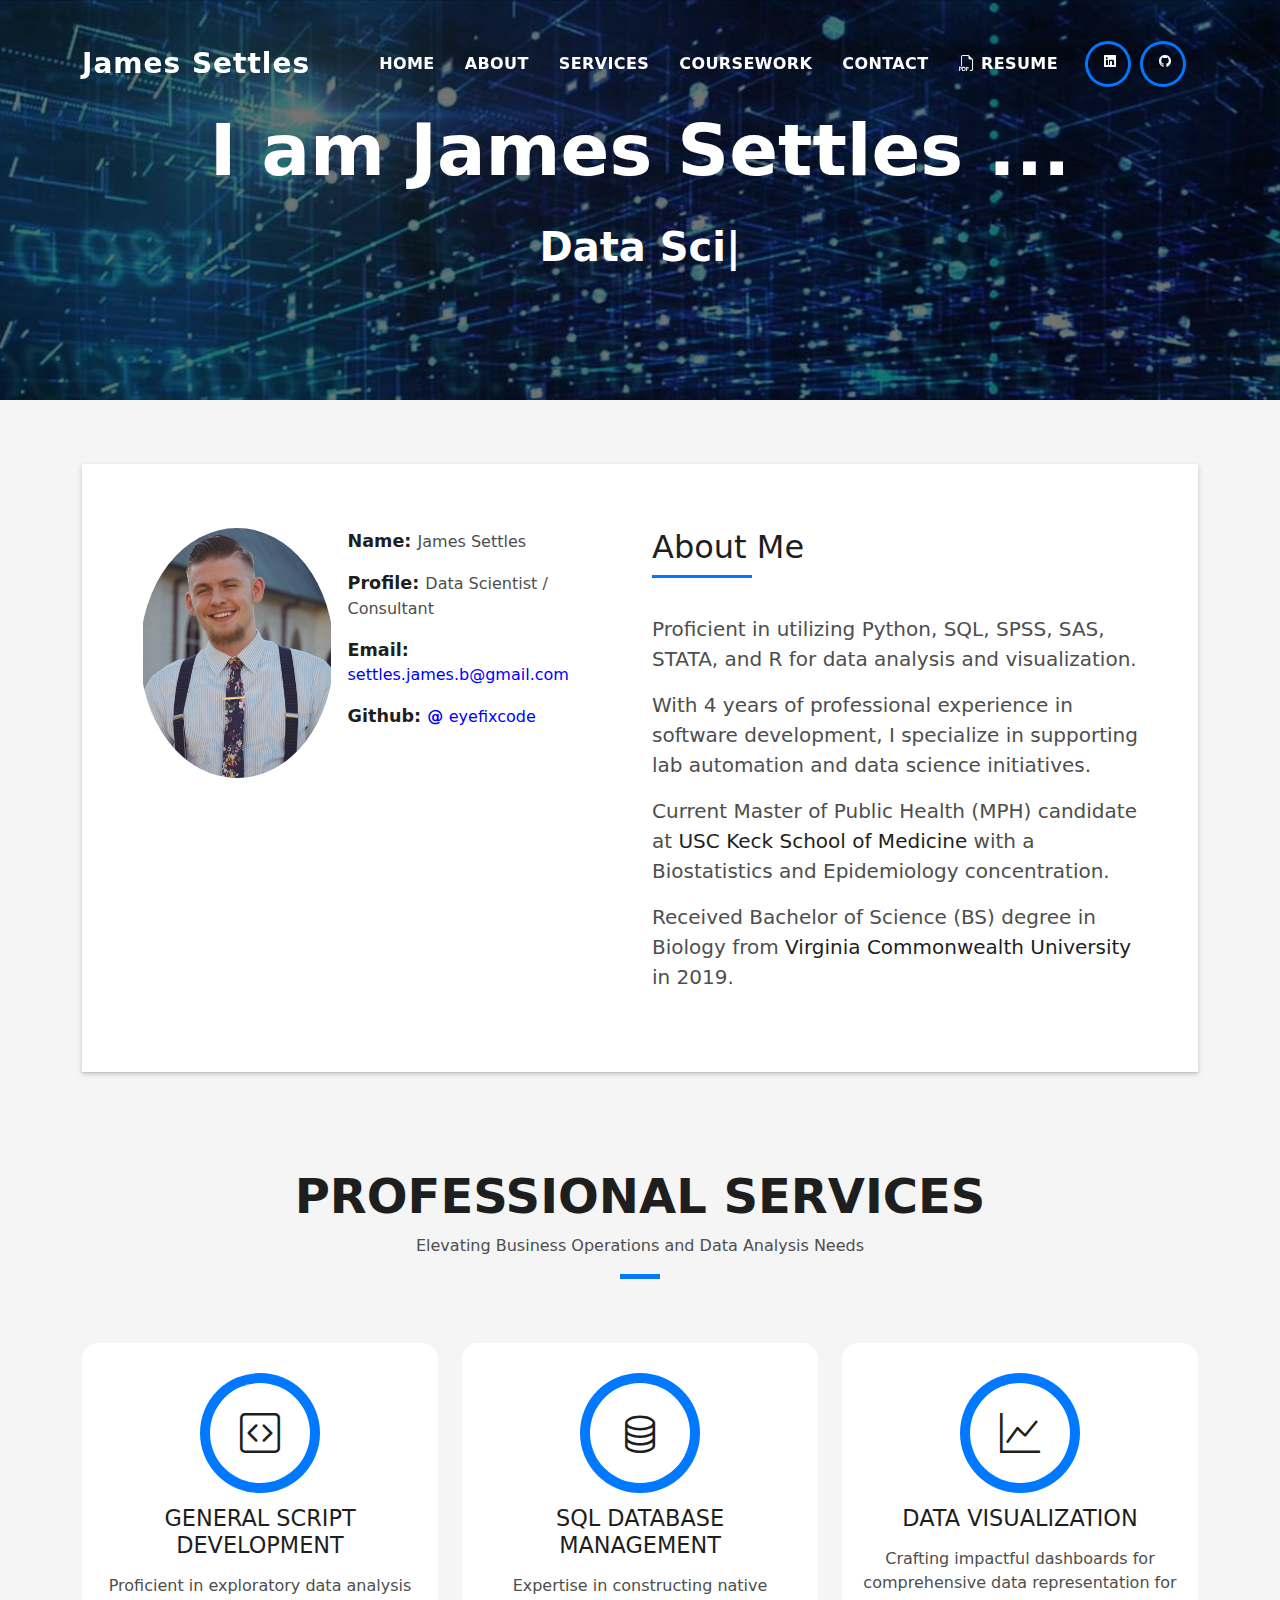
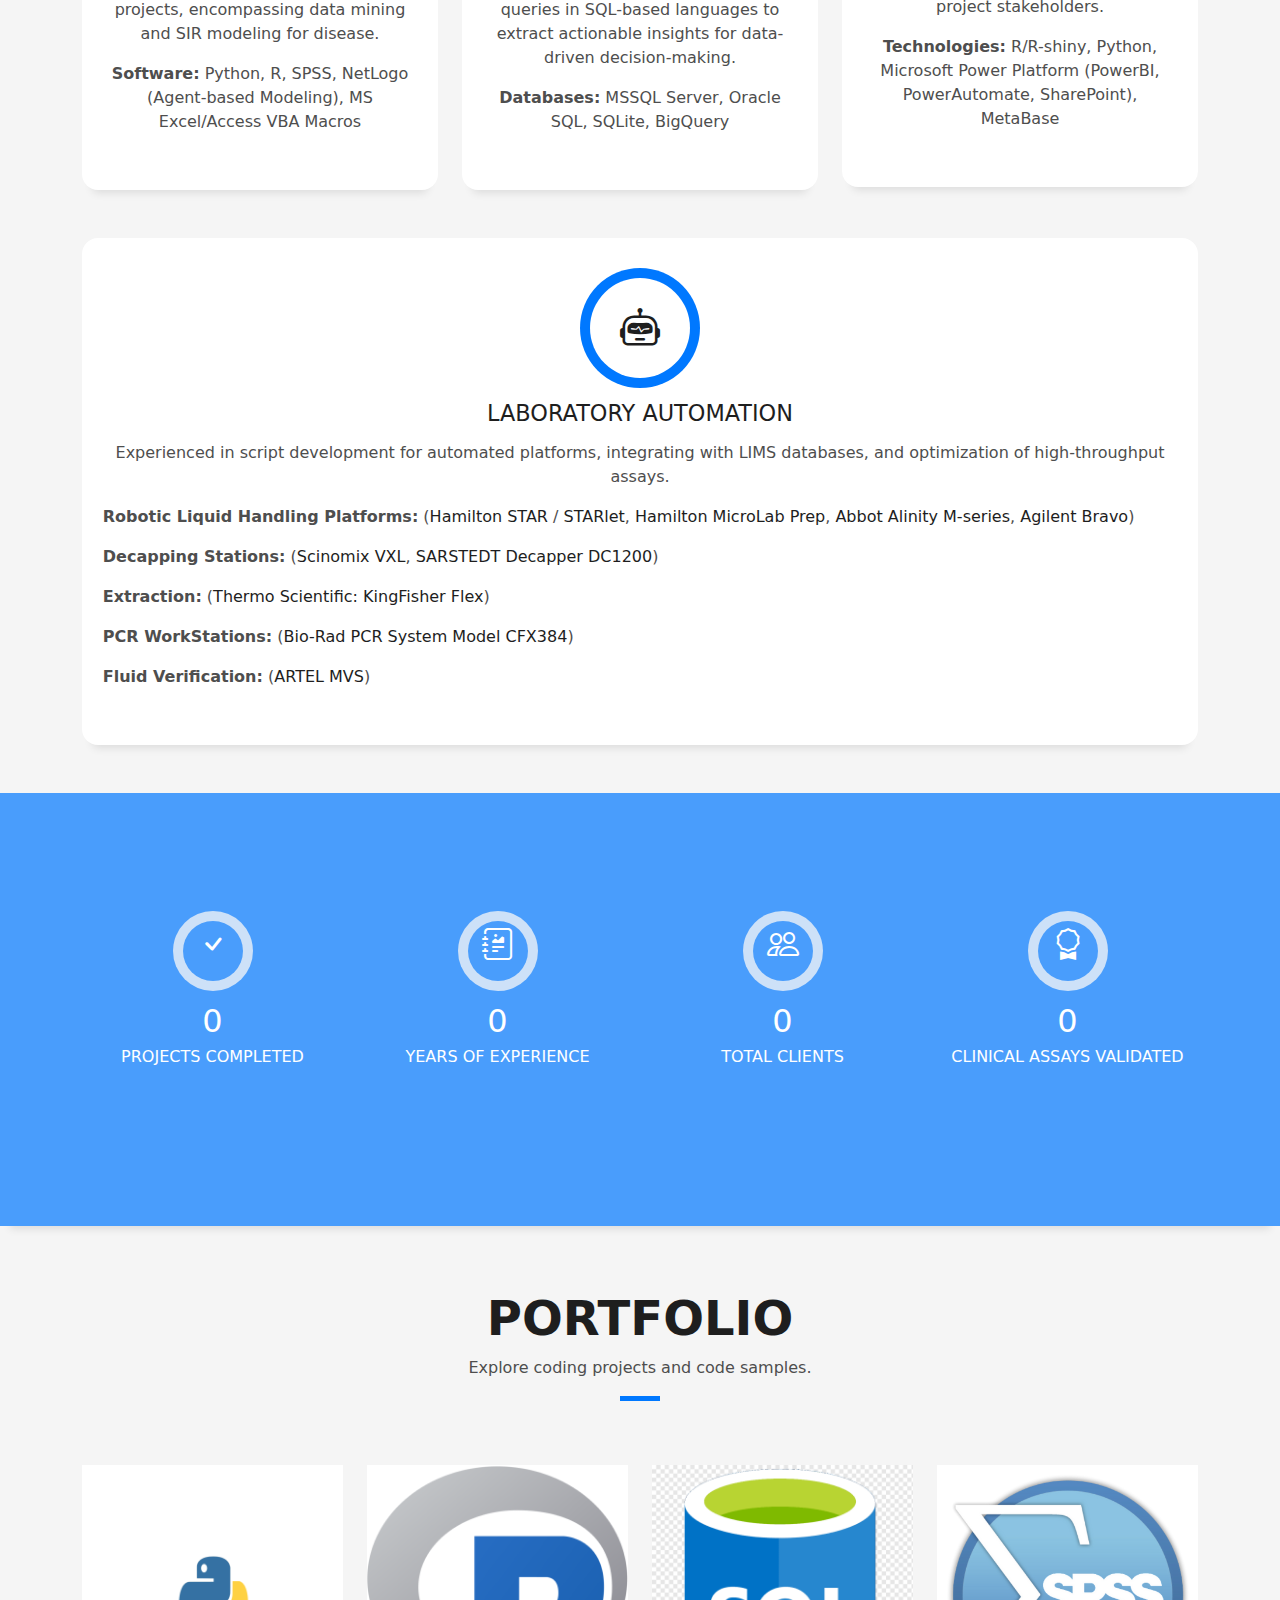
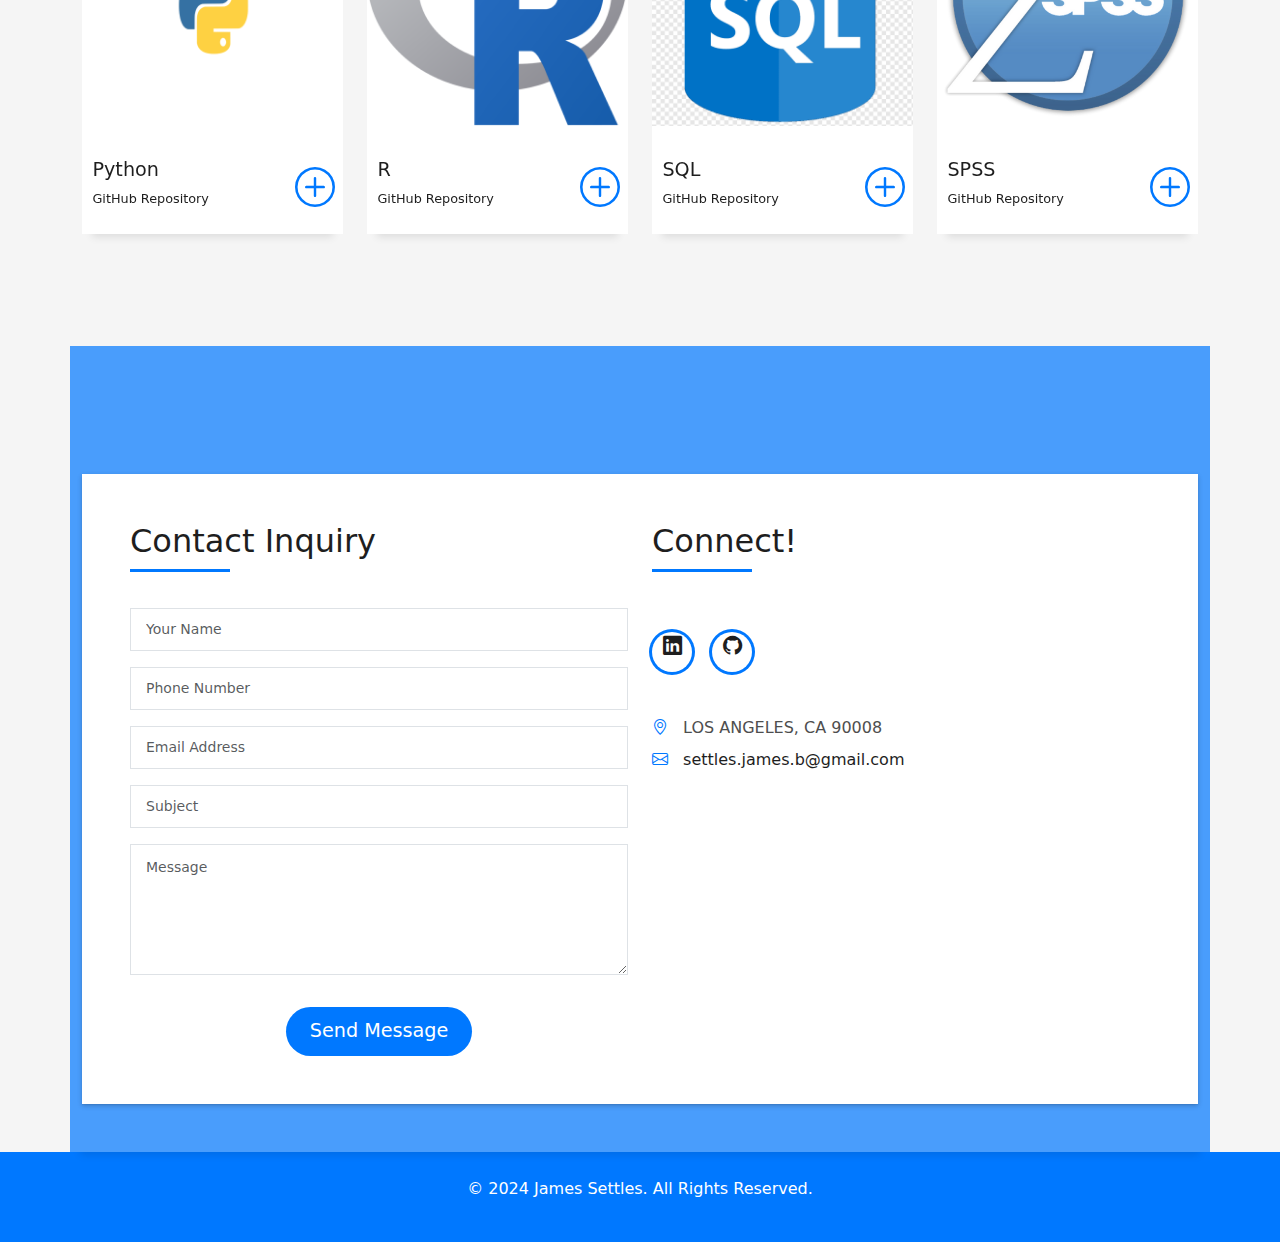
<file: index.html>
<!DOCTYPE html>
<html lang="en">
<head>
  <meta charset="utf-8">
  <meta content="width=device-width, initial-scale=1.0" name="viewport">

  <title>James Settles | Data Scientist</title>
  <meta content="" name="description">
  <meta content="" name="keywords">

  <!-- Favicons -->
  <link href="assets/img/icon2.png" rel="icon">
  <link href="assets/img/icon2.png" rel="apple-touch-icon">

  <!-- Vendor CSS Files -->
  <link href="assets/vendor/bootstrap/css/bootstrap.min.css" rel="stylesheet">
  <link href="assets/vendor/bootstrap-icons/bootstrap-icons.css" rel="stylesheet">
  <link href="assets/vendor/glightbox/css/glightbox.min.css" rel="stylesheet">
  <link href="assets/vendor/swiper/swiper-bundle.min.css" rel="stylesheet">

  <!-- Template Main CSS File -->
  <link href="assets/css/style.css" rel="stylesheet">

  <script>
    function closeForm() {
        document.getElementById("myForm").style.display = "none";
        document.getElementById("successMessage").style.display = "block";
    }
  </script>
  <style>
    #successMessage {
        display: none;
        background-color: #dff0d8;
        border: 1px solid #d6e9c6;
        color: #3c763d;
        padding: 8px;
        margin-top: 10px;
    }
  </style>
  <style>
    .progress-bar {
      width: 0;
      height: 20px;
      background-color: #63ce64;
    }
  </style>
<!-- ======================================================= -->
</head>

<body>

  <!-- ======= Header ======= -->
  <header id="header" class="fixed-top">
    <div class="container d-flex align-items-center justify-content-between">

      <h1 class="logo"><a href="index.html">James Settles</a></h1>
      
      <nav id="navbar" class="navbar">
        <ul>
          <li><a class="nav-link scrollto" href="index.html">Home</a></li>
          <li><a class="nav-link scrollto" href="index.html#about" onclick="navigateToSection(event, 'about')">About</a></li>          
          <li><a class="nav-link scrollto" href="index.html#services" onclick="navigateToSection(event, 'services')">Services</a></li>
          <li><a class="nav-link" href="coursework.html">Coursework</a></li>
          <li><a class="nav-link scrollto" href="index.html#contact" onclick="navigateToSection(event, 'contact')">Contact</a></li>
          <li><a class="nav-link" href="assets/resume/Resume_Settles.pdf"><span class="bi bi-filetype-pdf"> <b>Resume</b></i></span></a></li>      
        </ul>
        <ul>
          <li> <!--SPACE IN NAV BAR-->   </li>
        </ul>
        <div class="socials">
          <ul>
              <li><a href="https://www.linkedin.com/in/james-settles-99675013a/"><span class="ico-circle"><i class="bi bi-linkedin"></i></span></a></li>
              <li><a href="https://github.com/eyefixcode"><span class="ico-circle"><i class="bi bi-github"></i></span></a></li>
              <!--
              <li><a href="https://twitter.com/i/flow/login?redirect_after_login=%2Feyefixcode"><span class="ico-circle"><i class="bi bi-twitter"></i></span></a></li>
              -->
              <!--
              <li><a href="https://www.instagram.com/iceybrycie/?igshid=OGQ5ZDc2ODk2ZA%3D%3D"><span class="ico-circle"><i class="bi bi-instagram"></i></span></a></li>
              -->
          </ul>
        </div>
        <i class="bi bi-list mobile-nav-toggle"></i>
      </nav><!-- .navbar -->

    </div>
  </header><!-- End Header -->

  <!-- ======= Hero Section ======= -->
  <div id="hero" class="hero route bg-image" style="background-image: url(assets/img/DataScience/Data-Science-Concepts.jpg); height: 400px;">
    <div class="overlay-itro"></div>
    <div class="hero-content display-table">
      <div class="table-cell">
        <div class="container">
          <h1 class="hero-title mb-4"> I am James Settles ...</h1>
          <p class="hero-subtitle"><span class="typed" data-typed-items="Data Scientist, Automation Engineer, Software Developer"></span></p>
        </div>
      </div>
    </div>
  </div><!-- End Hero Section -->

  <main id="main">

  <!-- ======= About Section ======= -->
  <section id="about" class="about-mf sect-pt4 route">
    <div class="container" style="height:flex">
      <div class="row">
        <div class="col-sm-12">
          <div class="box-shadow-full">
            <div class="row">
              <div class="col-md-6">
                <div class="row">
                  <div class="col-sm-6 col-md-5">
                    <div class="about-img">
                      <img src="assets/img/profile/prof.JPG" 
     class="img-fluid b-shadow-a" 
     style="border-radius: 50%; width: 250px; height: 250px; object-fit: contain;" 
     alt="Profile Image">
                    </div>
                  </div>
                  <div class="col-sm-6 col-md-7">
                    <div class="about-info">
                      <p><span class="title-s">Name: </span> James Settles</p>
                      <p><span class="title-s">Profile: </span> Data Scientist / Consultant</p>
                      <p><span class="title-s">Email: </span> <a href="mailto: settles.james.b@gmail.com" style="color:blue;">settles.james.b@gmail.com</a></p>
                      <p><span class="title-s">Github: </span> <a href="https://github.com/eyefixcode" style="color:blue;"><b>@ </b>eyefixcode</a> </p>
                    </div>
                  </div>
                </div>
              </div>
              <div class="col-md-6">
                <div class="about-me pt-4 pt-md-0">
                  <div class="title-box-2">
                    <h5 class="title-left">About Me</h5>
                  </div>
                  <p class="lead">Proficient in utilizing <b>Python</b>, <b>SQL</b>, <b>SPSS</b>, <b>SAS</b>, <b>STATA</b>, and <b>R</b> for data analysis and visualization.</p>
                  <p class="lead">With 4 years of professional experience in software development, I specialize in supporting lab automation and data science initiatives.</p>
                  <p class="lead">Current Master of Public Health (MPH) candidate at <a href="https://keck.usc.edu/"><b>USC Keck School of Medicine</b></a> with a Biostatistics and Epidemiology concentration.</p>
                  <p class="lead">Received Bachelor of Science (BS) degree in Biology from <a href="https://vcu.edu/"><b>Virginia Commonwealth University</b></a> in 2019.</p>
                  
                </div>
              </div>
            </div>



            <!-- Fancy Skills Loading Bars
            <div class="row mt-4">
              <div class="col-md-6">
                <div class="skill-mf">
                  <p class="title-s"><span style="font-size: 30px; font-weight: bold">Skills</span></p>
                  <div class="skill-item">
                    <span><b>Python</b></span>
                    <div class="progress progress-bar" id="progress-bar-85" role="progressbar" style="width: 85%; height: 20px;" aria-valuenow="85" aria-valuemin="0" aria-valuemax="100"><b>85%</b></div>
                  </div>
                  <div class="skill-item">
                    <span><b>SQL</b></span>
                    <div class="progress progress-bar" id="progress-bar-90" role="progressbar" style="width: 90%; height: 20px;" aria-valuenow="90" aria-valuemin="0" aria-valuemax="100"><b>90%</b></div>
                  </div>
                  <div class="skill-item">
                    <span><b>R</b></span>
                    <div class="progress progress-bar" id="progress-bar-80" role="progressbar" style="width: 80%; height: 20px" aria-valuenow="80" aria-valuemin="0" aria-valuemax="100"><b>80%</b></div>
                  </div>
                  <div class="skill-item">
                    <span><b>Data Visualization</b></span>
                    <div class="progress progress-bar" id="progress-bar-90-2" role="progressbar" style="width: 90%; height: 20px;" aria-valuenow="90" aria-valuemin="0" aria-valuemax="100"><b>90%</b></div>
                  </div>
                </div>
              </div>
            </div>
            -->
          </div>
        </div>
      </div>
    </div>
  </section>

  <script>
    function animateProgressBar(elementId, width) {
      var progressBar = document.getElementById(elementId);
      var progress = 0;

      function frame() {
        if (progress >= width) {
          clearInterval(id);
        } else {
          progress++;
          progressBar.style.width = progress + '%';
        }
      }

      var id = setInterval(frame, 20);
    }

    document.addEventListener('DOMContentLoaded', function () {
      animateProgressBar('progress-bar-85', 85);
      animateProgressBar('progress-bar-90', 90);
      animateProgressBar('progress-bar-80', 80);
      animateProgressBar('progress-bar-90-2', 90);
    });
  </script>
  <!-- End About Section -->

    <!-- ======= Professional Services Section ======= -->
  <section id="services" class="services-mf pt-5 route">
    <div class="container">
      <div class="row">
        <div class="col-sm-12">
          <div class="title-box text-center">
            <h3 class="title-a">Professional Services</h3>
            <p class="subtitle-a">Elevating Business Operations and Data Analysis Needs</p>
            <div class="line-mf"></div>
          </div>
        </div>
      </div>
      <div class="row">
        
        <!-- General Script Development -->
        <div class="col-md-4">
          <div class="service-box">
            <div class="service-ico"><span class="ico-circle"><i class="bi bi-code-square"></i></span></div>
            <div class="service-content">
              <h2 class="s-title">General Script Development</h2>
              <p class="s-description text-center">Proficient in exploratory data analysis projects, encompassing data mining and SIR modeling for disease.</p>
              <p><b>Software:</b> Python, R, SPSS, NetLogo (Agent-based Modeling), MS Excel/Access VBA Macros</p>
            </div>
          </div>
        </div>

        <!-- SQL Database Management -->
        <div class="col-md-4">
          <div class="service-box">
            <div class="service-ico"><span class="ico-circle"><i class="bi bi-database"></i></span></div>
            <div class="service-content">
              <h2 class="s-title">SQL Database Management</h2>
              <p class="s-description text-center">Expertise in constructing native queries in SQL-based languages to extract actionable insights for data-driven decision-making.</p>
              <p><b>Databases:</b> MSSQL Server, Oracle SQL, SQLite, BigQuery</p>
            </div>
          </div>
        </div>

        <!-- Data Visualization -->
        <div class="col-md-4">
          <div class="service-box">
            <div class="service-ico"><span class="ico-circle"><i class="bi bi-graph-up"></i></span></div>
            <div class="service-content">
              <h2 class="s-title">Data Visualization</h2>
              <p class="s-description text-center">Crafting impactful dashboards for comprehensive data representation for project stakeholders.</p>
              <p><b>Technologies:</b> R/R-shiny, Python, Microsoft Power Platform (PowerBI, PowerAutomate, SharePoint), MetaBase</p>
            </div>
          </div>
        </div>

        <!-- Laboratory Automation -->
        <div class="">
          <div class="service-box">
            <div class="service-ico"><span class="ico-circle"><i class="bi bi-robot"></i></span></div>
            <div class="service-content">
              <h2 class="s-title">Laboratory Automation</h2>
              <p class="s-description text-center">Experienced in script development for automated platforms, integrating with LIMS databases, and optimization of high-throughput assays.</p>
              <p style="text-align:left">
                <b>Robotic Liquid Handling Platforms:</b> (<a href="https://www.hamiltoncompany.com/automated-liquid-handling/platforms/microlab-star">Hamilton STAR</a> / <a href="https://www.hamiltoncompany.com/automated-liquid-handling/assay-ready-workstations/aliquot-starlet">STARlet</a>, <a href="https://www.hamiltoncompany.com/automated-liquid-handling/platforms/microlab-prep?utm_source=adwords&utm_medium=ppc&utm_campaign=Robotics&utm_term=&hsa_tgt=dsa-2253628232837&hsa_grp=152991030636&hsa_mt=&hsa_cam=20503675415&hsa_ver=3&hsa_src=g&hsa_net=adwords&hsa_kw=&hsa_acc=3619911770&hsa_ad=671885825925&gclid=Cj0KCQjw9fqnBhDSARIsAHlcQYTgNOdKcw2ElSadCWo7syfh49jGuo0BUZll5yMUBUnnzsZNTTe67BEaAsFrEALw_wcB">Hamilton MicroLab Prep</a>, <a href="https://www.molecular.abbott/int/en/products/infectious-disease/alinity-m-product-overview">Abbot Alinity M-series</a>, <a href="https://www.agilent.com/en/product/automated-liquid-handling/automated-liquid-handling-platforms/bravo-automated-liquid-handling-platform?gclid=Cj0KCQjw9fqnBhDSARIsAHlcQYT4tlkqWHsEdycMbE34UlIJZjqsSDsd_x6BO78jti0YxGHsyJA349kaAuHuEALw_wcB&gclsrc=aw.ds">Agilent Bravo</a>)
              </p>
              <p style="text-align:left">
              <b>Decapping Stations:</b> (<a href="https://scinomix.com/product/sci-print-vxl">Scinomix VXL</a>, <a href="https://healthcare-in-europe.com/en/labbook/automation-sample-processing/2242-sarstedt-decapper-dc-1200-recapper-rc-1200.html">SARSTEDT Decapper DC1200</a>)
              </p>
              <p style="text-align:left">
              <b>Extraction:</b> (<a href="https://www.thermofisher.com/us/en/home/life-science/dna-rna-purification-analysis/automated-purification-extraction/kingfisher-systems/models/kingfisher-flex.html">Thermo Scientific: KingFisher Flex</a>)
              </p>
              <p style="text-align:left">
              <b>PCR WorkStations:</b> (<a href="https://www.bio-rad.com/en-us/product/cfx384-touch-real-time-pcr-detection-system?ID=LJB22YE8Z">Bio-Rad PCR System Model CFX384</a>)
              </p>
              <p style="text-align:left">
              <b>Fluid Verification:</b> (<a href="https://www.artel.co/products/mvs-multichannel-verification-system/">ARTEL MVS</a>)
              </p>
            </div>
          </div>
        </div>
      </div>
    </div>
  </section>
  <!-- End Professional Services Section -->

    <!-- ======= Counter Section ======= -->
    <div class="section-counter paralax-mf bg-image" style="background-image: url(assets/img/science/Cell_img2.jpg)">
      <div class="overlay-mf"></div>
      <div class="container position-relative">
        <div class="row">
          <div class="col-sm-3 col-lg-3">
            <div class="counter-box counter-box pt-4 pt-md-0">
              <div class="counter-ico">
                <span class="ico-circle"><i class="bi bi-check"></i></span>
              </div>
              <div class="counter-num">
                <p data-purecounter-start="0" data-purecounter-end="25" data-purecounter-duration="1" class="counter purecounter"></p>
                <span class="counter-text">PROJECTS COMPLETED</span>
              </div>
            </div>
          </div>
          <div class="col-sm-3 col-lg-3">
            <div class="counter-box pt-4 pt-md-0">
              <div class="counter-ico">
                <span class="ico-circle"><i class="bi bi-journal-richtext"></i></span>
              </div>
              <div class="counter-num">
                <p data-purecounter-start="0" data-purecounter-end="4" data-purecounter-duration="1" class="counter purecounter"></p>
                <span class="counter-text">YEARS OF EXPERIENCE</span>
              </div>
            </div>
          </div>
          <div class="col-sm-3 col-lg-3">
            <div class="counter-box pt-4 pt-md-0">
              <div class="counter-ico">
                <span class="ico-circle"><i class="bi bi-people"></i></span>
              </div>
              <div class="counter-num">
                <p data-purecounter-start="0" data-purecounter-end="3" data-purecounter-duration="1" class="counter purecounter"></p>
                <span class="counter-text">TOTAL CLIENTS</span>
              </div>
            </div>
          </div>
          <div class="col-sm-3 col-lg-3">
            <div class="counter-box pt-4 pt-md-0">
              <div class="counter-ico">
                <span class="ico-circle"><i class="bi bi-award"></i></span>
              </div>
              <div class="counter-num">
                <p data-purecounter-start="0" data-purecounter-end="8" data-purecounter-duration="1" class="counter purecounter"></p>
                <span class="counter-text">CLINICAL ASSAYS VALIDATED</span>
              </div>
            </div>
          </div>
        </div>
      </div>
    </div>
    <!-- End Counter Section -->

<!-- ======= Portfolio Section ======= -->
<section id="work" class="portfolio-mf sect-pt4 route">
  <div class="container">
    <div class="row">
      <div class="col-sm-12">
        <div class="title-box text-center">
          <h3 class="title-a">
            Portfolio
          </h3>
          <p class="subtitle-a">
            Explore coding projects and code samples.
          </p>
          <div class="line-mf"></div>
        </div>
      </div>
    </div>
    <div class="row">
      <!-- Project Cards -->
      <div class="col-md-3">
        <!-- Card for Python Project -->
        <div class="work-box">
          <a href="https://github.com/eyefixcode/Python">
            <div class="work-img">
              <img src="assets/img/soft-lang/python.png" alt="Python Project" class="img-fluid">
            </div>
          </a>
          <div class="work-content">
            <div class="row">
              <div class="col-sm-8">
                <h2 class="w-title">Python</h2>
                <div class="w-more">
                  <span class="w-ctegory"><a href="https://github.com/eyefixcode/Python">GitHub Repository</a></span>
                </div>
                </div>
              <div class="col-sm-4">
                <div class="w-like">
                  <a href="https://github.com/eyefixcode/Python"> <span class="bi bi-plus-circle"></span></a>
                </div>
              </div>
            </div>
          </div>
        </div>
      </div>

      <!-- Card for R/R-Studio Project -->
      <div class="col-md-3">
        <div class="work-box">
          <a href="https://github.com/eyefixcode/RStudio">
            <div class="work-img">
              <img src="assets/img/soft-lang/R.png" alt="R/R-Studio Project" class="img-fluid">
            </div>
          </a>
          <div class="work-content">
            <div class="row">
              <div class="col-sm-8">
                <h2 class="w-title">R</h2>
                <div class="w-more">
                  <span class="w-ctegory"><a href="https://github.com/eyefixcode/RStudio">GitHub Repository</a></span>
                </div>
                </div>
              <div class="col-sm-4">
                <div class="w-like">
                  <a href="https://github.com/eyefixcode/RStudio"> <span class="bi bi-plus-circle"></span></a>
                </div>
              </div>
            </div>
          </div>
        </div>
      </div>

      <!-- Card for SQL Project -->
      <div class="col-md-3">
        <div class="work-box">
          <a href="https://github.com/eyefixcode/SQL">
            <div class="work-img">
              <img src="assets/img/soft-lang/SQL.png" alt="SQL" class="img-fluid">
            </div>
          </a>
          <div class="work-content">
            <div class="row">
              <div class="col-sm-8">
                <h2 class="w-title">SQL</h2>
                <div class="w-more">
                  <span class="w-ctegory"><a href="https://github.com/eyefixcode/SQL">GitHub Repository</a></span>
                </div>
                </div>
              <div class="col-sm-4">
                <div class="w-like">
                  <a href="https://github.com/eyefixcode/SQL"> <span class="bi bi-plus-circle"></span></a>
                </div>
              </div>
            </div>
          </div>
        </div>
      </div>

      <!-- Card for SPSS Project -->
      <div class="col-md-3">
        <div class="work-box">
          <a href="https://github.com/eyefixcode/SPSS">
            <div class="work-img">
              <img src="assets/img/soft-lang/spss_logo.png" alt="SPSS Project" class="img-fluid">
            </div>
          </a>
          <div class="work-content">
            <div class="row">
              <div class="col-sm-8">
                <h2 class="w-title">SPSS</h2>
                <div class="w-more">
                  <span class="w-ctegory"><a href="https://github.com/eyefixcode/SPSS">GitHub Repository</a></span>
                </div>
                </div>
              <div class="col-sm-4">
                <div class="w-like">
                  <a href="https://github.com/eyefixcode/SPSS"> <span class="bi bi-plus-circle"></span></a>
                </div>
              </div>
            </div>
          </div>
        </div>
      </div>

      <!-- Add three more cards for a total of four in each row -->
      <!-- Repeat the above card structure for PowerBI Dashboards Project -->

      <!-- Card for PowerBI Dashboards Project 
      <div class="col-md-3">
        <div class="work-box">
          <a href="assets/img/soft-lang/PowerBI.png" data-gallery="portfolioGallery" class="portfolio-lightbox">
            <div class="work-img">
              <img src="assets/img/soft-lang/pbi_logo.png" alt="PowerBI Dashboards Project" class="img-fluid">
            </div>
          </a>
          <div class="work-content">
            <div class="row">
              <div class="col-sm-8">
                <h2 class="w-title">PowerBI Dashboards Project</h2>
                <div class="w-more">
                  <span class="w-ctegory"><a href="https://github.com/eyefixcode/PowerBI">GitHub Repository</a></span>
                </div>
                </div>
              <div class="col-sm-4">
                <div class="w-like">
                  <a href="portfolio-details.html"> <span class="bi bi-plus-circle"></span></a>
                </div>
              </div>
            </div>
          </div>
        </div>
      </div>
    </div>
  </div>
</section>

-->
<!-- End Portfolio Section -->

    
    <!-- ======= Contact Section ======= -->
    <section id="contact" class="paralax-mf footer-paralax bg-image sect-mt4 route" style="background-image: url(assets/img/Automation/Pipette_img2.jpg)">
      <div class="overlay-mf"></div>
      <div class="container">
          <div class="row">
              <div class="col-sm-12">
                  <div class="contact-mf">
                      <div id="contact" class="box-shadow-full">
                          <div class="row">
                              <div class="col-md-6">
                                  <div class="title-box-2">
                                      <h5 class="title-left">
                                          Contact Inquiry
                                      </h5>
                                  </div>
                                  <div>
                                    <script src="https://code.jquery.com/jquery-3.6.4.min.js"></script>
                                      <form id="myForm" action="https://formspree.io/f/mwkdqeyp" method="POST" role="form" class="php-email-form" onsubmit="closeForm()">
                                          <div class="row">
                                              <div class="col-md-12 mb-3">
                                                <div class="form-group">
                                                  <input type="text" name="name" class="form-control" id="name" placeholder="Your Name" required>
                                                </div>
                                              </div>
                                              <div class="col-md-12 mb-3">
                                                <div class="form-group">
                                                    <input type="tel" class="form-control" name="phone" id="phone" placeholder="Phone Number" required>
                                                </div>
                                              </div>
                                              <script>
                                                $(document).ready(function() {
                                                    $('#phone').on('input', function() {
                                                        // Remove any non-digit characters
                                                        var phoneNumber = $(this).val().replace(/\D/g, '');
                                            
                                                        // Ensure the phone number does not exceed 10 digits
                                                        phoneNumber = phoneNumber.slice(0, 10);
                                            
                                                        // Add hyphens to format the phone number
                                                        if (phoneNumber.length > 3) {
                                                            phoneNumber = phoneNumber.slice(0, 3) + '-' + phoneNumber.slice(3);
                                                        }
                                                        if (phoneNumber.length > 7) {
                                                            phoneNumber = phoneNumber.slice(0, 7) + '-' + phoneNumber.slice(7);
                                                        }
                                            
                                                        // Update the input value
                                                        $(this).val(phoneNumber);
                                                    });
                                                });
                                              </script>
                                              <div class="col-md-12 mb-3">
                                                <div class="form-group">
                                                    <input type="email" class="form-control" name="email" id="email" placeholder="Email Address" required>
                                                </div>
                                              </div>
                                              <script>
                                                $(document).ready(function() {
                                                    $('#email').on('input', function() {
                                                        var emailAddress = $(this).val();
                                            
                                                        // Remove spaces and update the input value
                                                        $(this).val(emailAddress.replace(/\s/g, ''));
                                            
                                                        if (emailAddress.indexOf('@') === 0) {
                                                            // If @ is the first character, clear the input value
                                                            $(this).val('');
                                                        }
                                                    });
                                                });
                                              </script>
                                              <div class="col-md-12 mb-3">
                                                <div class="form-group">
                                                  <input type="text" class="form-control" name="subject" id="subject" placeholder="Subject" required>
                                                </div>
                                              </div>
                                              <div class="col-md-12">
                                                <div class="form-group">
                                                  <textarea class="form-control" name="message" rows="5" placeholder="Message" required></textarea>
                                                </div>
                                              </div>
                                              <div class="col-md-12 text-center my-3">
                                                <div class="loading">Loading</div>
                                                <div class="error-message"></div>
                                                <div class="sent-message">Your message has been sent. Thank you!</div>
                                              </div>
                                              <div class="col-md-12 text-center">
                                                  <button type="submit" class="button button-a button-big button-rouded">Send Message</button>
                                              </div>
                                          </div>
                                      </form>
                                      <div id="successMessage" class="col-md-12 text-center">
                                          <div class="alert alert-success" role="alert">
                                              Submission successful!
                                          </div>
                                      </div>
                                  </div>
                              </div>
                              <div class="col-md-6">
                                  <div class="title-box-2 pt-4 pt-md-0">
                                      <h5 class="title-left">
                                          Connect!
                                      </h5>
                                  </div>
                                  <div class="socials">
                                    <ul>
                                        <!-- <li><a href=""><span class="ico-circle"><i class="bi bi-facebook"></i></span></a></li> -->
                                        <li><a href="https://www.linkedin.com/in/james-settles-99675013a/"><span class="ico-circle"><i class="bi bi-linkedin"></i></span></a></li>
                                        <li><a href="https://github.com/eyefixcode"><span class="ico-circle"><i class="bi bi-github"></i></span></a></li>
                                        <!--
                                        <li><a href="https://twitter.com/i/flow/login?redirect_after_login=%2Feyefixcode"><span class="ico-circle"><i class="bi bi-twitter"></i></span></a></li>
                                        <li><a href="https://www.instagram.com/iceybrycie/?igshid=OGQ5ZDc2ODk2ZA%3D%3D"><span class="ico-circle"><i class="bi bi-instagram"></i></span></a></li>
                                      -->
                                    </ul>
                                  </div>
                                  <div class="more-info">
                                      <p class="lead">
                                        
                                      </p>
                                      <ul class="list-ico">
                                          <li><span class="bi bi-geo-alt"></span> LOS ANGELES, CA 90008</li>
                                          <!-- </1><li><span class="bi bi-phone"></span> (617) 557-0089</li> -->
                                          <li><span class="bi bi-envelope"></span> <a href="mailto:settles.james.b@gmail.com">settles.james.b@gmail.com</a></li>
                                      </ul>
                                  </div>
                              </div>
                          </div>
                      </div>
                  </div>
              </div>
          </div>
      </div>
  </section><!-- End Contact Section -->

  </main><!-- End #main -->


  <!-- ======= Footer ======= -->
  <footer>
    <div class="container">
      <p>&copy; 2024 James Settles. All Rights Reserved.</p>
    </div>
  </footer>


  <div id="preloader"></div>
  <a href="#" class="back-to-top d-flex align-items-center justify-content-center"><i class="bi bi-arrow-up-short"></i></a>

  <!-- Vendor JS Files -->
  <script src="assets/vendor/purecounter/purecounter_vanilla.js"></script>
  <script src="assets/vendor/bootstrap/js/bootstrap.bundle.min.js"></script>
  <script src="assets/vendor/glightbox/js/glightbox.min.js"></script>
  <script src="assets/vendor/swiper/swiper-bundle.min.js"></script>
  <script src="assets/vendor/typed.js/typed.umd.js"></script>
  <script src="assets/vendor/php-email-form/validate.js"></script>

  <!-- Template Main JS File -->
  <script src="assets/js/main.js"></script>

</body>

</html>
</file>
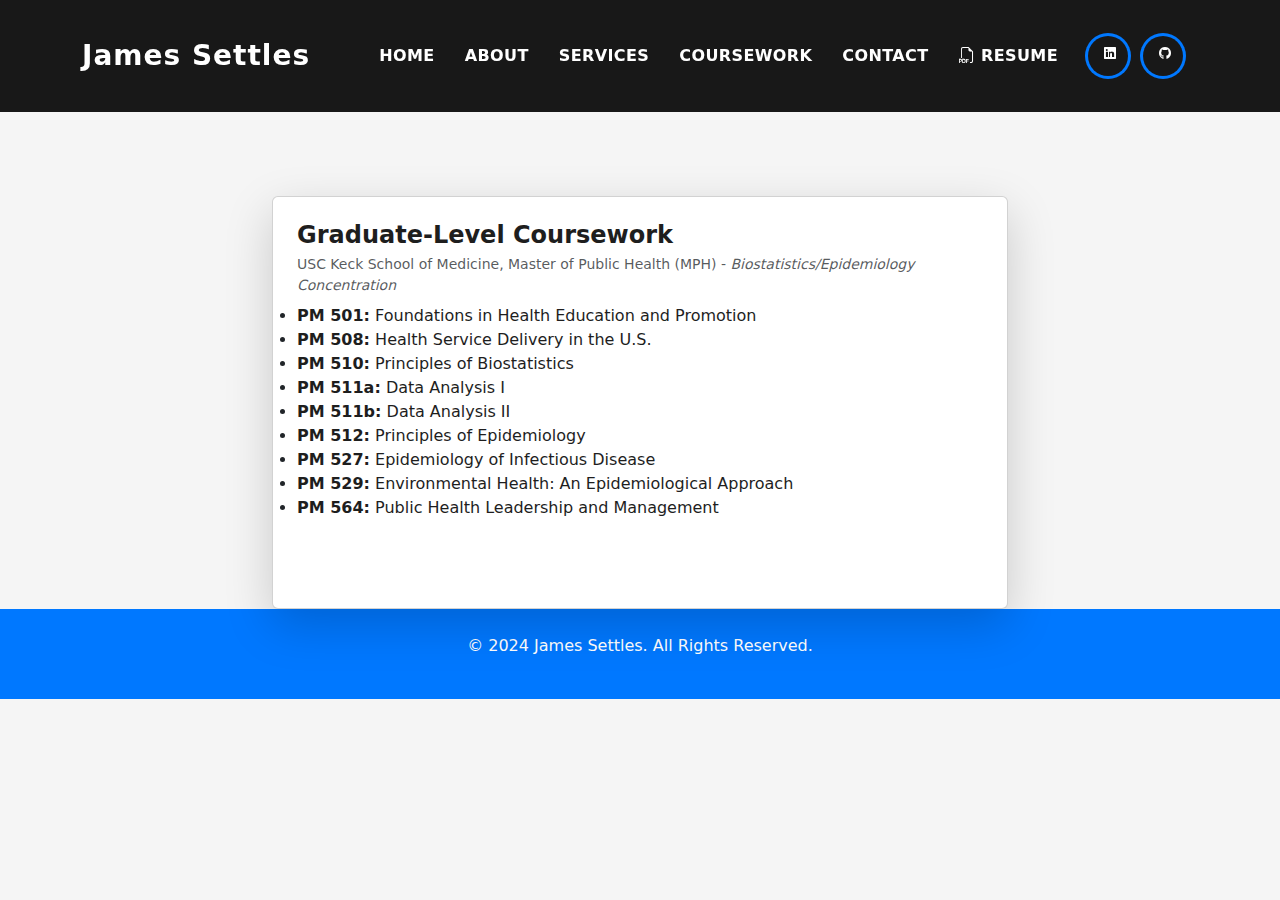
<file: coursework.html>
<!DOCTYPE html>
<html lang="en">
<head>
  <meta charset="utf-8">
  <meta content="width=device-width, initial-scale=1.0" name="viewport">
  <title>Coursework | James Settles</title>

  <!-- Favicons -->
  <link href="assets/img/icon2.png" rel="icon">
  <link href="assets/img/icon2.png" rel="apple-touch-icon">

  <!-- Vendor CSS Files -->
  <link href="assets/vendor/bootstrap/css/bootstrap.min.css" rel="stylesheet">
  <link href="assets/vendor/bootstrap-icons/bootstrap-icons.css" rel="stylesheet">
  <link href="assets/vendor/glightbox/css/glightbox.min.css" rel="stylesheet">
  <link href="assets/vendor/swiper/swiper-bundle.min.css" rel="stylesheet">

  <!-- Main CSS File -->
  <link href="assets/css/style.css" rel="stylesheet">
</head>

<body>

  <!-- ======= Header ======= -->
  <header id="header" class="fixed-top" style="background: rgba(0, 0, 0, 0.9); padding: 12px 0;">
    <div class="container d-flex align-items-center justify-content-between">

      <h1 class="logo"><a href="index.html">James Settles</a></h1>
      
      <nav id="navbar" class="navbar">
        <ul>
          <li><a class="nav-link scrollto" href="index.html">Home</a></li>
          <li><a class="nav-link scrollto" href="index.html#about" onclick="navigateToSection(event, 'about')">About</a></li>          
          <li><a class="nav-link scrollto" href="index.html#services" onclick="navigateToSection(event, 'services')">Services</a></li>
          <li><a class="nav-link" href="coursework.html">Coursework</a></li>
          <li><a class="nav-link scrollto" href="index.html#contact" onclick="navigateToSection(event, 'contact')">Contact</a></li>
          <li><a class="nav-link" href="assets/resume/Resume_Settles.pdf"><span class="bi bi-filetype-pdf"> <b>Resume</b></i></span></a></li>      
        </ul>
        <ul>
          <li> <!--SPACE IN NAV BAR-->   </li>
        </ul>
        <div class="socials">
          <ul>
              <li><a href="https://www.linkedin.com/in/james-settles-99675013a/"><span class="ico-circle"><i class="bi bi-linkedin"></i></span></a></li>
              <li><a href="https://github.com/eyefixcode"><span class="ico-circle"><i class="bi bi-github"></i></span></a></li>
              <!--
              <li><a href="https://twitter.com/i/flow/login?redirect_after_login=%2Feyefixcode"><span class="ico-circle"><i class="bi bi-twitter"></i></span></a></li>
              -->
              <!--
              <li><a href="https://www.instagram.com/iceybrycie/?igshid=OGQ5ZDc2ODk2ZA%3D%3D"><span class="ico-circle"><i class="bi bi-instagram"></i></span></a></li>
              -->
          </ul>
        </div>
        <i class="bi bi-list mobile-nav-toggle"></i>
      </nav><!-- .navbar -->

    </div>
  </header><!-- End Header -->

  <main id="main">
    <div style="height: 100px;"></div>  <!-- Adds extra space -->
    <section id="coursework" class="coursework-mf pt-5 route">
    <!-- ======= Coursework Section ======= -->
    <section id="coursework" class="coursework-mf pt-5 route">
        <div class="container">
          <div class="row">
            <div class="col-md-8 mx-auto">
              <div class="card shadow-lg p-4">
                <div class="title-box">
                  <h4 class="fw-bold mb-1">Graduate-Level Coursework</h4>
                  <p class="text-muted small mb-2">USC Keck School of Medicine, Master of Public Health (MPH) - <i>Biostatistics/Epidemiology Concentration</i></p>
                  <li><a href="https://catalogue.usc.edu/preview_course_nopop.php?catoid=20&coid=317728"><strong>PM 501:</strong> Foundations in Health Education and Promotion</a></li>
                  <li><a href="https://catalogue.usc.edu/preview_course_nopop.php?catoid=12&coid=185171"><strong>PM 508:</strong> Health Service Delivery in the U.S.</a></li>
                  <li><a href="https://catalogue.usc.edu/preview_course_nopop.php?catoid=11&coid=168449"><strong>PM 510:</strong> Principles of Biostatistics</a></li>
                  <li><a href="https://catalogue.usc.edu/preview_course_nopop.php?catoid=12&coid=185174"><strong>PM 511a:</strong> Data Analysis I</a></li>
                  <li><a href="https://catalogue.usc.edu/preview_course_nopop.php?catoid=16&coid=251505"><strong>PM 511b:</strong> Data Analysis II</a></li>
                  <li><a href="https://catalogue.usc.edu/preview_course_nopop.php?catoid=12&coid=185177"><strong>PM 512:</strong> Principles of Epidemiology</a></li>
                  <li><a href="https://catalogue.usc.edu/preview_course_nopop.php?catoid=12&coid=185199"><strong>PM 527:</strong> Epidemiology of Infectious Disease</a></li>
                  <li><a href="https://catalogue.usc.edu/preview_course_nopop.php?catoid=20&coid=317760"><strong>PM 529:</strong> Environmental Health: An Epidemiological Approach</a></li>
                  <li><a href="https://catalogue.usc.edu/preview_course_nopop.php?catoid=11&coid=168511"><strong>PM 564:</strong> Public Health Leadership and Management</a></li>
                </div>
                </div>
            </div>
          </div>
        </div>
      </section>
    <!-- End Coursework Section -->
  </main>

  <!-- ======= Footer ======= -->
  <footer>
    <div class="container">
      <p>&copy; 2024 James Settles. All Rights Reserved.</p>
    </div>
  </footer>

  <!-- Vendor JS Files -->
  <script src="assets/vendor/bootstrap/js/bootstrap.bundle.min.js"></script>
  <script src="assets/vendor/glightbox/js/glightbox.min.js"></script>
  <script src="assets/vendor/swiper/swiper-bundle.min.js"></script>

  <!-- Main JS File -->
  <script src="assets/js/main.js"></script>

</body>
</html>
</file>
<file: assets/css/style.css>
/*--------------------------------------------------------------
# General
--------------------------------------------------------------*/
body {
  background-color: #f5f5f5;
  color: #4e4e4e;
}

h1,
h2,
h3,
h4,
h5,
h6 {
  color: #1e1e1e;
}

a {
  color: #1e1e1e;
  text-decoration: none;
  transition: all 0.5s ease-in-out;
}

a:hover {
  color: #0078ff;
  text-decoration: none;
  transition: all 0.5s ease-in-out;
}

.p-r {
  position: relative;
}

.color-a {
  text-decoration: none;
  color: #0078ff;
}

.color-d {
  color: #f5f5f5;
}

.color-text-a {
  text-decoration: none;
  color: #4e4e4e;
}

.box-shadow,
.card-blog,
.work-box,
.service-box,
.paralax-mf {
  box-shadow: 0 13px 8px -10px rgba(0, 0, 0, 0.1);
}

.box-shadow-a,
.button:hover {
  text-decoration: none;
  box-shadow: 0 0 0 4px #cde1f8;
}

.display-5 {
  font-size: 2.5rem;
  font-weight: 300;
  line-height: 1.1;
}

.display-6 {
  font-size: 2rem;
  font-weight: 300;
  line-height: 1.1;
}

.avatar {
  width: 32px;
  height: 32px;
  margin-right: 4px;
  overflow: hidden;
}

.bg-image {
  background-repeat: no-repeat;
  background-attachment: fixed;
  background-size: cover;
  background-position: center center;
}

@media (max-width: 1024px) {
  .bg-image {
    background-attachment: scroll;
  }
}

.overlay-mf {
  background-color: #0078ff;
}

.overlay-mf {
  position: absolute;
  top: 0;
  left: 0px;
  padding: 0;
  height: 100%;
  width: 100%;
  opacity: 0.7;
}

.paralax-mf {
  position: relative;
  padding: 8rem 0;
}

.display-table {
  width: 100%;
  height: 100%;
  display: table;
}

.table-cell {
  display: table-cell;
  vertical-align: middle;
}

/*--/ Sections /--*/
.sect-4 {
  padding: 4rem 0;
}

.sect-pt4 {
  padding-top: 4rem;
}

.sect-mt4 {
  margin-top: 4rem;
}

/*--/ Title s /--*/
.title-s {
  font-weight: 600;
  color: #1e1e1e;
  font-size: 1.1rem;
}

/*--/ Title A /--*/
.title-box {
  margin-bottom: 4rem;
}

.title-a {
  text-decoration: none;
  font-size: 3rem;
  font-weight: bold;
  text-transform: uppercase;
}

.subtitle-a {
  text-decoration: none;
  color: #4e4e4e;
}

.line-mf {
  width: 40px;
  height: 5px;
  background-color: #0078ff;
  margin: 0 auto;
}

/*--/ Title Left /--*/
.title-box-2 {
  margin-bottom: 3rem;
}

.title-left {
  font-size: 2rem;
  position: relative;
}

.title-left:before {
  content: "";
  position: absolute;
  height: 3px;
  background-color: #0078ff;
  width: 100px;
  bottom: -12px;
}

/*------/ Box /------*/
.box-pl2 {
  padding-left: 2rem;
}

.box-shadow-full {
  padding: 3rem 1.25rem;
  position: relative;
  background-color: #fff;
  margin-bottom: 3rem;
  z-index: 2;
  box-shadow: 0 1px 1px 0 rgba(0, 0, 0, 0.06), 0 2px 5px 0 rgba(0, 0, 0, 0.2);
}

@media (min-width: 768px) {
  .box-shadow-full {
    padding: 3rem;
  }
}

/*------/ Socials /------*/
.socials {
  padding: 1.5rem 0;
}

.socials ul li {
  display: inline-block;
}

.socials .ico-circle {
  height: 40px;
  width: 40px;
  font-size: 1.2rem;
  border-radius: 50%;
  line-height: 1.6;
  margin: 0 15px 0 0;
  box-shadow: 0 0 0 3px #0078ff;
  transition: all 500ms ease;
}

.socials .ico-circle:hover {
  background-color: #0078ff;
  color: #fff;
  box-shadow: 0 0 0 3px #cde1f8;
  transition: all 500ms ease;
}

/*------/ Ul resect /------*/
.ul-resect,
.widget-tags ul,
.widget-sidebar .list-sidebar,
.box-comments .list-comments,
.blog-wrapper .post-meta ul,
.list-ico,
.socials ul {
  list-style: none;
  padding-left: 0;
  margin-bottom: 0;
}

.list-ico {
  line-height: 2;
}

.list-ico span {
  color: #0078ff;
  margin-right: 10px;
}

/*------/ Ico Circle /------*/
.ico-circle {
  height: 100px;
  width: 100px;
  font-size: 2rem;
  border-radius: 50%;
  line-height: 1.55;
  margin: 0 auto;
  text-align: center;
  box-shadow: 0 0 0 10px #0078ff;
  display: block;
}

/*------/ Owl Carousel /------*/
.owl-theme .owl-dots {
  text-align: center;
  margin-top: 18px;
}

.owl-theme .owl-dots .owl-dot {
  display: inline-block;
}

.owl-theme .owl-dots .owl-dot span {
  width: 18px;
  height: 7px;
  margin: 5px 5px;
  background: #cde1f8;
  border: 0px solid #cde1f8;
  display: block;
  transition: all 0.6s ease-in-out;
  cursor: pointer;
}

.owl-theme .owl-dots .owl-dot:hover span {
  background-color: #cde1f8;
}

.owl-theme .owl-dots .owl-dot.active span {
  background-color: #1B1B1B;
  width: 25px;
}

/*--/ Scrolltop s /--*/
.scrolltop-mf {
  position: relative;
  display: none;
}

.scrolltop-mf span {
  z-index: 999;
  position: fixed;
  width: 42px;
  height: 42px;
  background-color: #0078ff;
  opacity: 0.7;
  font-size: 1.6rem;
  line-height: 1.5;
  text-align: center;
  color: #fff;
  top: auto;
  left: auto;
  right: 30px;
  bottom: 50px;
  cursor: pointer;
  border-radius: 50%;
}

/*--------------------------------------------------------------
# Back to top button
--------------------------------------------------------------*/
.back-to-top {
  position: fixed;
  visibility: hidden;
  opacity: 0;
  right: 15px;
  bottom: 15px;
  z-index: 996;
  background: #0078ff;
  width: 40px;
  height: 40px;
  border-radius: 50px;
  transition: all 0.4s;
}

.back-to-top i {
  font-size: 28px;
  color: #fff;
  line-height: 0;
}

.back-to-top:hover {
  background: #298eff;
  color: #fff;
}

.back-to-top.active {
  visibility: visible;
  opacity: 1;
}

/*------/ Prelaoder /------*/
#preloader {
  position: fixed;
  top: 0;
  left: 0;
  right: 0;
  bottom: 0;
  z-index: 9999;
  overflow: hidden;
  background: #fff;
}

#preloader:before {
  content: "";
  position: fixed;
  top: calc(50% - 30px);
  left: calc(50% - 30px);
  border: 6px solid #f2f2f2;
  border-top: 6px solid #0078ff;
  border-radius: 50%;
  width: 60px;
  height: 60px;
  animation: animate-preloader 1s linear infinite;
}

@keyframes animate-preloader {
  0% {
    transform: rotate(0deg);
  }

  100% {
    transform: rotate(360deg);
  }
}

/*------/ Button /------*/
.button {
  display: inline-block;
  padding: 0.3rem 0.6rem;
  text-align: center;
  vertical-align: middle;
  -webkit-user-select: none;
  -moz-user-select: none;
  user-select: none;
  font-size: 1rem;
  border-radius: 0.3rem;
  border: 1px solid transparent;
  transition: all 500ms ease;
  cursor: pointer;
}

.button:focus {
  outline: 0;
}

.button:hover {
  background-color: #0062d3;
  color: #fff;
  transition: all 500ms ease;
}

.button-a {
  text-decoration: none;
  background-color: #0078ff;
  color: #fff;
  border-color: #cde1f8;
}

.button-big {
  padding: 0.9rem 2.3rem;
  font-size: 1.2rem;
}

.button-rouded {
  border-radius: 5rem;
}

.btn-lg {
  padding: 0.5rem 1rem;
  font-size: 1.25rem;
  line-height: 1.5;
  border-radius: 0.3rem;
}

/*--------------------------------------------------------------
# Header
--------------------------------------------------------------*/
#header {
  transition: all 0.5s;
  z-index: 997;
  padding: 20px 0;
}

#header .logo {
  font-size: 28px;
  margin: 0;
  padding: 0;
  font-weight: 600;
  letter-spacing: 1px;
}

#header .logo a {
  color: #fff;
}

#header .logo img {
  max-height: 40px;
}

#header.header-scrolled {
  background: rgba(0, 0, 0, 0.9);
  padding: 12px 0;
}

/*--------------------------------------------------------------
# Navigation Menu
--------------------------------------------------------------*/
/**
* Desktop Navigation 
*/
.navbar {
  padding: 0;
}

.navbar ul {
  margin: 0;
  padding: 0;
  display: flex;
  list-style: none;
  align-items: center;
}

.navbar li {
  position: relative;
}

.navbar>ul>li {
  white-space: nowrap;
  padding: 10px 0 10px 30px;
}

.navbar a,
.navbar a:focus {
  display: flex;
  align-items: center;
  justify-content: space-between;
  color: #fff;
  font-size: 16px;
  font-weight: 600;
  padding: 0;
  white-space: nowrap;
  transition: 0.3s;
  letter-spacing: 0.4px;
  position: relative;
  text-transform: uppercase;
}

.navbar a i,
.navbar a:focus i {
  font-size: 12px;
  line-height: 0;
  margin-left: 5px;
}

.navbar>ul>li>a:before {
  content: "";
  position: absolute;
  width: 100%;
  height: 2px;
  bottom: -6px;
  left: 0;
  width: 0;
  background-color: #fff;
  visibility: hidden;
  transition: all 0.3s ease-in-out 0s;
}

.navbar a:hover:before,
.navbar li:hover>a:before,
.navbar .active:before {
  visibility: visible;
  width: 80%;
}

.navbar a:hover,
.navbar .active,
.navbar .active:focus,
.navbar li:hover>a {
  color: #fff;
}

.navbar .dropdown ul {
  display: block;
  position: absolute;
  left: 30px;
  top: calc(100% + 30px);
  margin: 0;
  padding: 10px 0;
  z-index: 99;
  opacity: 0;
  visibility: hidden;
  background: #fff;
  box-shadow: 0px 0px 30px rgba(127, 137, 161, 0.25);
  transition: 0.3s;
}

.navbar .dropdown ul li {
  min-width: 200px;
}

.navbar .dropdown ul a {
  padding: 10px 20px;
  font-size: 14px;
  text-transform: none;
  color: #4e4e4e;
}

.navbar .dropdown ul a i {
  font-size: 12px;
}

.navbar .dropdown ul a:hover,
.navbar .dropdown ul .active:hover,
.navbar .dropdown ul li:hover>a {
  color: #4400ff;
}

.navbar .dropdown:hover>ul {
  opacity: 1;
  top: 100%;
  visibility: visible;
}

.navbar .dropdown .dropdown ul {
  top: 0;
  left: calc(100% - 30px);
  visibility: hidden;
}

.navbar .dropdown .dropdown:hover>ul {
  opacity: 1;
  top: 0;
  left: 100%;
  visibility: visible;
}

@media (max-width: 1366px) {
  .navbar .dropdown .dropdown ul {
    left: -90%;
  }

  .navbar .dropdown .dropdown:hover>ul {
    left: -100%;
  }
}

/**
* Mobile Navigation 
*/
.mobile-nav-toggle {
  color: #fff;
  font-size: 28px;
  cursor: pointer;
  display: none;
  line-height: 0;
  transition: 0.5s;
}

@media (max-width: 991px) {
  .mobile-nav-toggle {
    display: block;
  }

  .navbar ul {
    display: none;
  }
}

.navbar-mobile {
  position: fixed;
  overflow: hidden;
  top: 0;
  right: 0;
  left: 0;
  bottom: 0;
  background: rgba(78, 78, 78, 0.9);
  transition: 0.3s;
  z-index: 999;
}

.navbar-mobile .mobile-nav-toggle {
  position: absolute;
  top: 15px;
  right: 15px;
}

.navbar-mobile ul {
  display: block;
  position: absolute;
  top: 55px;
  right: 15px;
  bottom: 15px;
  left: 15px;
  padding: 10px 0;
  background-color: #fff;
  overflow-y: auto;
  transition: 0.3s;
}

.navbar-mobile>ul>li {
  padding: 0;
}

.navbar-mobile a:hover:before,
.navbar-mobile li:hover>a:before,
.navbar-mobile .active:before {
  visibility: hidden;
}

.navbar-mobile a,
.navbar-mobile a:focus {
  padding: 10px 20px;
  font-size: 15px;
  color: #4e4e4e;
}

.navbar-mobile a:hover,
.navbar-mobile .active,
.navbar-mobile li:hover>a {
  color: #0078ff;
}

.navbar-mobile .getstarted,
.navbar-mobile .getstarted:focus {
  margin: 15px;
}

.navbar-mobile .dropdown ul {
  position: static;
  display: none;
  margin: 10px 20px;
  padding: 10px 0;
  z-index: 99;
  opacity: 1;
  visibility: visible;
  background: #fff;
  box-shadow: 0px 0px 30px rgba(127, 137, 161, 0.25);
}

.navbar-mobile .dropdown ul li {
  min-width: 200px;
}

.navbar-mobile .dropdown ul a {
  padding: 10px 20px;
}

.navbar-mobile .dropdown ul a i {
  font-size: 12px;
}

.navbar-mobile .dropdown ul a:hover,
.navbar-mobile .dropdown ul .active:hover,
.navbar-mobile .dropdown ul li:hover>a {
  color: #0078ff;
}

.navbar-mobile .dropdown>.dropdown-active {
  display: block;
}

/*--------------------------------------------------------------
# Hero Section
--------------------------------------------------------------*/
.hero {
  height: 100vh;
  position: relative;
  color: #fff;
}

.hero .hero-content {
  text-align: center;
  position: absolute;
}

.hero .overlay-itro {
  background-color: rgba(0, 0, 0, 0.6);
  position: absolute;
  top: 0;
  left: 0px;
  padding: 0;
  height: 100%;
  width: 100%;
  opacity: 0.9;
}

.hero .hero-title {
  color: #fff;
  font-weight: 600;
  font-size: 3rem;
}

@media (min-width: 768px) {
  .hero .hero-title {
    font-size: 4.5rem;
  }
}

.hero .hero-subtitle {
  font-size: 1.5rem;
  font-weight: 600;
}

@media (min-width: 768px) {
  .hero .hero-subtitle {
    font-size: 2.5rem;
  }
}

.hero .text-slider-items {
  display: none;
}

.hero-single {
  height: 350px;
}

.hero-single .hero-content {
  margin-top: 30px;
}

.hero-single .hero-title {
  text-transform: uppercase;
  font-size: 3rem;
}

@media (min-width: 768px) {
  .hero-single .hero-title {
    font-size: 3.5rem;
  }
}

.hero-single .breadcrumb {
  background-color: transparent;
  color: #0078ff;
}

.hero-single .breadcrumb .breadcrumb-item:before {
  color: #cde1f8;
}

.hero-single .breadcrumb .breadcrumb-item.active {
  color: #cde1f8;
}

.hero-single .breadcrumb a {
  color: #fff;
}

/*--------------------------------------------------------------
# About
--------------------------------------------------------------*/
.about-mf .box-shadow-full {
  padding-top: 4rem;
  padding-bottom: 4rem;
}

.about-mf .about-img {
  margin-bottom: 2rem;
}

.about-mf .about-img img {
  margin-left: 10px;
}

@media (min-width: 767px) {
  .about-mf .box-pl2 {
    margin-top: 3rem;
    padding-left: 0rem;
  }
}

.skill-mf span {
  color: #4e4e4e;
}

.skill-mf .progress {
  background-color: #cde1f8;
  margin: 0.5rem 0 1.2rem 0;
  border-radius: 0;
  height: 0.7rem;
}

.skill-mf .progress .progress-bar {
  height: 0.7rem;
  background-color: #0078ff;
}

/*--------------------------------------------------------------
# Services
--------------------------------------------------------------*/
.service-box {
  background-color: #fff;
  padding: 2.5rem 1.3rem;
  border-radius: 1rem;
  margin-bottom: 3rem;
  text-align: center;
}

.service-box:hover .ico-circle {
  transition: all 500ms ease;
  color: #fff;
  background-color: #0078ff;
  box-shadow: 0 0 0 10px #cde1f8;
}

.service-box .service-ico {
  margin-bottom: 1rem;
  color: #1e1e1e;
}

.service-box .ico-circle {
  transition: all 500ms ease;
  display: inline-flex;
  align-items: center;
  justify-content: center;
}

.service-box .ico-circle i {
  line-height: 0;
  font-size: 40px;
}

.service-box .s-title {
  font-size: 1.4rem;
  text-transform: uppercase;
  text-align: center;
  padding: 0.4rem 0;
}

.service-box .s-description {
  color: #4e4e4e;
}

/*--------------------------------------------------------------
# Coursework
--------------------------------------------------------------*/
.service-box {
  background-color: #fff;
  padding: 2.5rem 1.3rem;
  border-radius: 1rem;
  margin-bottom: 3rem;
  text-align: center;
}

.service-box:hover .ico-circle {
  transition: all 500ms ease;
  color: #fff;
  background-color: #0078ff;
  box-shadow: 0 0 0 10px #cde1f8;
}

.service-box .service-ico {
  margin-bottom: 1rem;
  color: #1e1e1e;
}

.service-box .ico-circle {
  transition: all 500ms ease;
  display: inline-flex;
  align-items: center;
  justify-content: center;
}

.service-box .ico-circle i {
  line-height: 0;
  font-size: 40px;
}

.service-box .s-title {
  font-size: 1.4rem;
  text-transform: uppercase;
  text-align: center;
  padding: 0.4rem 0;
}

.service-box .s-description {
  color: #4e4e4e;
}

/*--------------------------------------------------------------
# Counter
--------------------------------------------------------------*/
.counter-box {
  color: #fff;
  text-align: center;
}

@media (min-width: 577px) {
  .counter-box {
    margin-bottom: 1.8rem;
  }
}

.counter-ico {
  margin-bottom: 1rem;
}

.counter-ico .ico-circle {
  height: 60px;
  width: 60px;
  line-height: 1.5;
  box-shadow: 0 0 0 10px #cde1f8;
}

.counter-num .counter {
  font-size: 2rem;
  margin-bottom: 0;
}

/*--------------------------------------------------------------
# Portfolio
--------------------------------------------------------------*/
.work-box {
  margin-bottom: 3rem;
  -webkit-backface-visibility: hidden;
  backface-visibility: hidden;
  background-color: #fff;
}

.work-box:hover img {
  transform: scale(1.3);
}

.work-img {
  display: block;
  overflow: hidden;
}

.work-img img {
  transition: all 1s;
}

.work-content {
  padding: 2rem 3% 1rem 4%;
}

.work-content .w-more {
  color: #4e4e4e;
  font-size: 0.8rem;
}

.work-content .w-more .w-ctegory {
  color: #0078ff;
}

.work-content .w-like {
  font-size: 2.5rem;
  color: #0078ff;
  float: right;
}

.work-content .w-like a {
  color: #0078ff;
}

.work-content .w-like .num-like {
  font-size: 0.7rem;
}

.w-title {
  font-size: 1.2rem;
}

/*--------------------------------------------------------------
# Portfolio Details
--------------------------------------------------------------*/
.portfolio-details {
  padding-top: 40px;
}

.portfolio-details .portfolio-details-slider img {
  width: 100%;
}

.portfolio-details .portfolio-details-slider .swiper-pagination {
  margin-top: 20px;
  position: relative;
}

.portfolio-details .portfolio-details-slider .swiper-pagination .swiper-pagination-bullet {
  width: 12px;
  height: 12px;
  background-color: #fff;
  opacity: 1;
  border: 1px solid #0078ff;
}

.portfolio-details .portfolio-details-slider .swiper-pagination .swiper-pagination-bullet-active {
  background-color: #0078ff;
}

.portfolio-details .portfolio-info {
  padding: 30px;
  box-shadow: 0px 0 30px rgba(78, 78, 78, 0.08);
}

.portfolio-details .portfolio-info h3 {
  font-size: 22px;
  font-weight: 700;
  margin-bottom: 20px;
  padding-bottom: 20px;
  border-bottom: 1px solid #eee;
}

.portfolio-details .portfolio-info ul {
  list-style: none;
  padding: 0;
  font-size: 15px;
}

.portfolio-details .portfolio-info ul li+li {
  margin-top: 10px;
}

.portfolio-details .portfolio-description {
  padding-top: 30px;
}

.portfolio-details .portfolio-description h2 {
  font-size: 26px;
  font-weight: 700;
  margin-bottom: 20px;
}

.portfolio-details .portfolio-description p {
  padding: 0;
}

/*--------------------------------------------------------------
# Testimonials
--------------------------------------------------------------*/
.testimonial-box {
  color: #fff;
  text-align: center;
}

.testimonial-box .author-test {
  margin-top: 1rem;
}

.testimonial-box .author-test img {
  margin: 0 auto;
}

.testimonial-box .author {
  color: #fff;
  text-transform: uppercase;
  font-weight: 600;
  margin: 1rem 0;
  display: block;
  font-size: 1.4rem;
}

.testimonial-box .comit {
  font-size: 2rem;
  color: #0078ff;
  background-color: #fff;
  width: 52px;
  height: 52px;
  display: block;
  margin: 0 auto;
  border-radius: 50%;
  line-height: 1.6;
}

@media (min-width: 768px) {
  .testimonial-box .description {
    padding: 0 5rem;
  }
}

@media (min-width: 992px) {
  .testimonial-box .description {
    padding: 0 8rem;
  }
}

@media (min-width: 1200px) {
  .testimonial-box .description {
    padding: 0 13rem;
  }
}

.swiper-pagination {
  margin-top: 20px;
  position: relative;
}

.swiper-pagination .swiper-pagination-bullet {
  width: 12px;
  height: 12px;
  background-color: rgba(255, 255, 255, 0.4);
  opacity: 1;
}

.swiper-pagination .swiper-pagination-bullet-active {
  background-color: #fff;
}

/*--------------------------------------------------------------
# Contact
--------------------------------------------------------------*/
.footer-paralax {
  padding: 4rem 0 0 0;
}

.contact-mf {
  margin-top: 4rem;
}

@media (min-width: 767px) {
  .contact-mf .box-pl2 {
    margin-top: 3rem;
    padding-left: 0rem;
  }
}

.php-email-form .error-message {
  display: none;
  color: #fff;
  background: #ed3c0d;
  text-align: center;
  padding: 15px;
  font-weight: 600;
}

.php-email-form .sent-message {
  display: none;
  color: #fff;
  background: #18d26e;
  text-align: center;
  padding: 15px;
  font-weight: 600;
}

.php-email-form .loading {
  display: none;
  background: #fff;
  text-align: center;
  padding: 15px;
}

.php-email-form .loading:before {
  content: "";
  display: inline-block;
  border-radius: 50%;
  width: 24px;
  height: 24px;
  margin: 0 10px -6px 0;
  border: 3px solid #18d26e;
  border-top-color: #eee;
  animation: animate-loading 1s linear infinite;
}

.php-email-form input,
.php-email-form textarea {
  border-radius: 0;
  box-shadow: none;
  font-size: 14px;
}

.php-email-form input:focus,
.php-email-form textarea:focus {
  border-color: #0078ff;
}

.php-email-form input {
  padding: 10px 15px;
}

.php-email-form textarea {
  padding: 12px 15px;
  margin-bottom: 0;
}

.php-email-form button[type=submit] {
  background: #0078ff;
  border: 0;
  padding: 10px 24px;
  color: #fff;
  transition: 0.4s;
}

.php-email-form button[type=submit]:hover {
  background: #3393ff;
}

@keyframes animate-loading {
  0% {
    transform: rotate(0deg);
  }

  100% {
    transform: rotate(360deg);
  }
}

/*--------------------------------------------------------------
# Blog
--------------------------------------------------------------*/
@media (min-width: 767px) {
  .card-blog {
    margin-bottom: 3rem;
  }
}

.card-blog .card-body {
  position: relative;
}

.card-blog .card-category-box {
  position: absolute;
  text-align: center;
  top: -16px;
  left: 15px;
  right: 15px;
  line-height: 25px;
  overflow: hidden;
}

.card-blog .card-category {
  display: inline-block;
  color: #fff;
  padding: 0 15px 5px;
  overflow: hidden;
  background-color: #0078ff;
  border-radius: 4px;
}

.card-blog .card-category .category {
  color: #fff;
  display: inline-block;
  text-transform: uppercase;
  font-size: 0.7rem;
  letter-spacing: 0.1px;
  margin-bottom: 0;
}

.card-blog .card-title {
  font-size: 1.3rem;
  margin-top: 0.6rem;
}

.card-blog .card-description {
  color: #4e4e4e;
}

.card-blog .post-author {
  display: inline-block;
}

.card-blog .post-date {
  color: #4e4e4e;
  display: inline-block;
  float: right;
}

/*--------------------------------------------------------------
# Blog Single
--------------------------------------------------------------*/
.post-box,
.form-comments,
.box-comments,
.widget-sidebar {
  padding: 2rem;
  background-color: #fff;
  margin-bottom: 3rem;
}

@media (min-width: 768px) {

  .post-box,
  .form-comments,
  .box-comments,
  .widget-sidebar {
    padding: 3rem;
  }
}

.blog-wrapper .article-title {
  font-size: 1.5rem;
}

@media (min-width: 768px) {
  .blog-wrapper .article-title {
    font-size: 1.9rem;
  }
}

.blog-wrapper .post-meta {
  margin: 1rem 0;
}

.blog-wrapper .post-meta ul {
  border-left: 4px solid #0078ff;
  margin-top: 1rem;
}

.blog-wrapper .post-meta ul li {
  display: inline-block;
  margin-left: 15px;
}

.blog-wrapper .post-meta ul a {
  color: #0078ff;
}

.blog-wrapper .post-meta ul span {
  color: #1e1e1e;
}

.blog-wrapper .blockquote {
  border-left: 4px solid #0078ff;
  padding: 18px;
  font-style: italic;
}

/*------/ Comments /------*/
.box-comments .list-comments li {
  padding-bottom: 40px;
}

.box-comments .list-comments .comment-avatar {
  display: table-cell;
  vertical-align: top;
}

.box-comments .list-comments .comment-avatar img {
  object-fit: cover; /* Ensures image fills the space without distortion */
  border-radius: 50%; /* Optional: Makes images circular */
}

.box-comments .list-comments .comment-author {
  font-size: 1.3rem;
}

@media (min-width: 768px) {
  .box-comments .list-comments .comment-author {
    font-size: 1.5rem;
  }
}

.box-comments .list-comments .comment-details {
  display: table-cell;
  vertical-align: top;
  padding-left: 25px;
}

.box-comments .list-comments a {
  color: #0078ff;
}

.box-comments .list-comments span {
  color: #1e1e1e;
  font-style: italic;
}

.box-comments .comment-children {
  margin-left: 40px;
}

/*------/ Sidebar /------*/
.widget-sidebar .sidebar-title {
  font-size: 1.6rem;
  font-weight: 600;
  border-left: 5px solid #0078ff;
  padding-left: 15px;
  text-transform: uppercase;
  margin-bottom: 1.5rem;
}

.widget-sidebar .list-sidebar li {
  position: relative;
  padding: 6px 0 6px 24px;
}

.widget-sidebar .list-sidebar li:before {
  position: absolute;
  content: "";
  width: 10px;
  height: 1px;
  left: 0;
  background-color: #0078ff;
  top: 20px;
}

.sidebar-search input {
  background-color: #fff;
  border-radius: 0;
  transition: all 0.5s ease-in-out;
}

.sidebar-search .btn-search {
  background-color: #0078ff;
  border-color: #0078ff;
  border-radius: 0;
  padding-left: 20px;
  padding-right: 20px;
}

.widget-tags ul li {
  display: inline-block;
  background-color: #0078ff;
  padding: 0.2rem 0.6rem;
  margin-bottom: 0.5rem;
  border-radius: 15px;
}

.widget-tags ul li a {
  color: #fff;
}

/*--------------------------------------------------------------
# Footer
--------------------------------------------------------------*/
footer {
  text-align: center;
  color: #fff;
  padding: 25px 0;
  background: #0078ff;
}

footer .copyright {
  margin-bottom: 0.3rem;
}

footer .credits {
  margin-bottom: 0;
}

footer .credits a {
  color: #fff;
}
</file>
